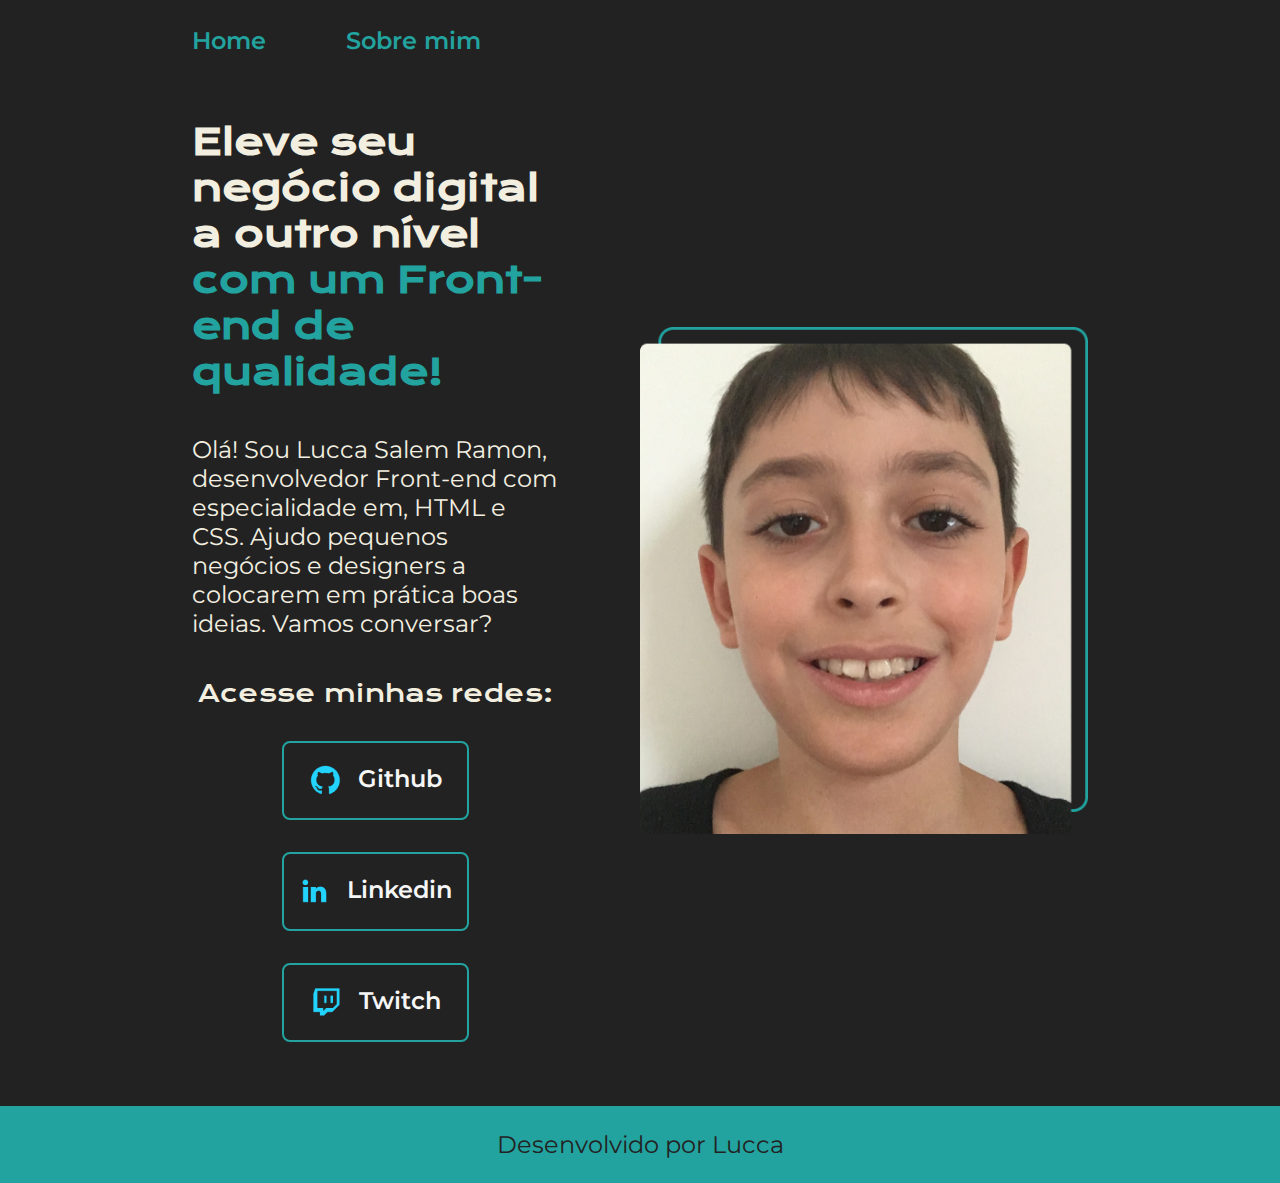
<file: index.html>
<!DOCTYPE html>
<html lang="pt br">

<head>
    <meta charset="UTF-8">
    <meta http-equiv="X-UA-Compatible" content="IE=edge">
    <meta name="viewport" content="width=device-width, initial-scale=1.0">
    <title>Aprendendo programação</title>
    <link rel="stylesheet" href="./styles/style.css"> 
</head>
<body>
    <header class="cabecalho">
        <nav class="cabecalho__menu">
            <a class="cabecalho__menu__link" href="index.html">Home</a>
            <a class="cabecalho__menu__link" href="about.html">Sobre mim</a>
        </nav>
    </header>
    <main class="apresentacao">
        <section class="apresentacao__conteudo">
            <h1 class="apresentacao__conteudo__titulo">Eleve seu negócio digital a outro nível <strong class="titulo-destaque">com um Front-end de
                    qualidade!</strong></h1>
            <p class="apresentacao__conteudo__texto">Olá! Sou Lucca Salem Ramon, desenvolvedor Front-end com especialidade em, HTML e CSS. Ajudo pequenos
                negócios e designers a colocarem em prática boas ideias. Vamos conversar?</p>
            <div class="apresentacao__links">
                    <h2 class="apresentacao__links__subtitulo">Acesse minhas redes:</h2>
            <a class="apresentacao__links__navegacao"href="https://github.com/">
                <img src="./assets/github.png" alt="Github">
                Github  
            </a>
            <a class="apresentacao__links__navegacao"href="https://Linkedin.com/">
                <img src="./assets/linkedin.png" alt="Linkedin">
                Linkedin 
            </a>
            <a class="apresentacao__links__navegacao"href="https://Twitch.com/">
                <img src="./assets/twitch.png" alt="Twitch">
                Twitch  
            </a>
        </div>
        </section>
        <img class= "apresentacao__imagem"src="./assets/lucca.png" alt="Lucca parado" />
    </main>
    <footer class="rodape">
        <p>Desenvolvido por Lucca</p>
    </footer>
</body>

</html>
</file>
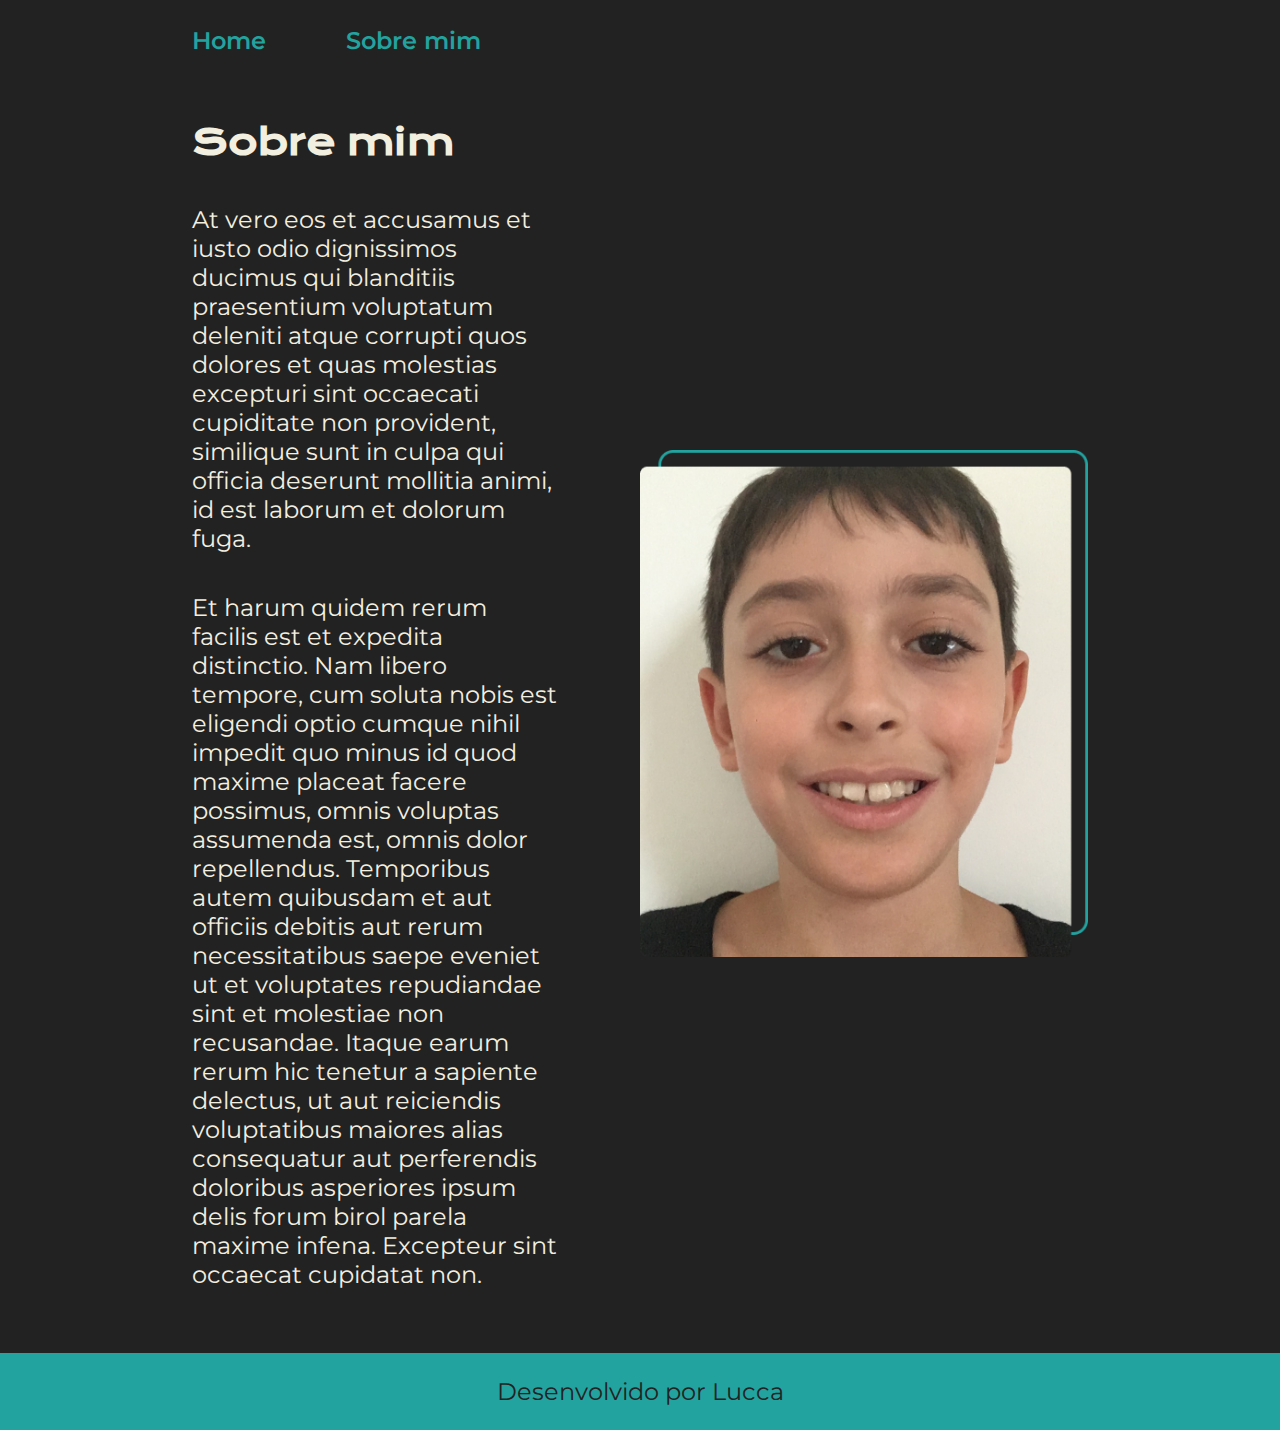
<file: about.html>
<!DOCTYPE html>
<html lang="pt-br">
<head>
    <meta charset="UTF-8">
    <meta http-equiv="X-UA-Compatible" content="IE=edge">
    <meta name="viewport" content="width=device-width, initial-scale=1.0">
    <title>Sobre mim</title>
    <link rel="stylesheet" href="./styles/style.css">
</head>
<body>
    <header class="cabecalho">
        <nav class="cabecalho__menu">
            <a class="cabecalho__menu__link" href="index.html">Home</a>
            <a class="cabecalho__menu__link" href="about.html">Sobre mim</a>
        </nav>
    </header>

    <main class="apresentacao">
        <section class="apresentacao__conteudo">
            <h1 class="apresentacao__conteudo__titulo">Sobre mim</h1>
            <p class="apresentacao__conteudo__texto">At vero eos et accusamus et iusto odio dignissimos ducimus qui blanditiis praesentium voluptatum deleniti atque corrupti quos dolores et quas molestias excepturi sint occaecati cupiditate non provident, similique sunt in culpa qui officia deserunt mollitia animi, id est laborum et dolorum fuga.</p>
            <p class="apresentacao__conteudo__texto">Et harum quidem rerum facilis est et expedita distinctio. Nam libero tempore, cum soluta nobis est eligendi optio cumque nihil impedit quo minus id quod maxime placeat facere possimus, omnis voluptas assumenda est, omnis dolor repellendus. Temporibus autem quibusdam et aut officiis debitis aut rerum necessitatibus saepe eveniet ut et voluptates repudiandae sint et molestiae non recusandae. Itaque earum rerum hic tenetur a sapiente delectus, ut aut reiciendis voluptatibus maiores alias consequatur aut perferendis doloribus asperiores ipsum delis forum birol parela maxime infena. Excepteur sint occaecat cupidatat non.</p>
        </section>
        <img class= "apresentacao__imagem"src="./assets/lucca.png" alt="Lucca parado" />
    </main>

    <footer class="rodape">
        <p>Desenvolvido por Lucca</p>
    </footer>
</body>
</html>
</file>
<file: styles/style.css>
@import url('https://fonts.googleapis.com/css2?family=Krona+One&family=Montserrat:wght@600&display=swap');

:root {
    --cor-primaria: #222222;
    --cor-secundaria: #F3EFE0;
    --cor-terciaria: #22A39F;
    --cor-hover: #434242;

    --fonte-primaria: 'Krona One', sans-serif;
    --fonte-secundaria: 'Montserrat', sans-serif;
}

* {
    margin: 0;
    padding: 0; 
    -webkit-font-smoothing: antialiased;
    -moz-osx-font-smoothing: grayscale;
}

body {
    box-sizing: border-box;
    background-color: var(--cor-primaria);
    color: var(--cor-secundaria);
}

.destaque {
    color: #56d01e;
}

.titulo-destaque {
    color: var(--cor-terciaria);
}

.cabecalho {
    padding: 2% 0% 0% 15%;
}

.cabecalho__menu {
    display: flex;
    gap: 80px;
}

.cabecalho__menu__link {
    font-family: var(--fonte-secundaria);
    font-size: 1.5rem;
    font-weight: 600;
    color: var(--cor-terciaria);
    text-decoration: none;
}

.apresentacao {
    padding: 5% 15%;
    display: flex;
    align-items:center ;
    justify-content: space-between ;
    gap: 82px;
}

.apresentacao__conteudo {
    width: 50%;
    display: flex; 
    flex-direction: column;
    gap: 40px;
}

.apresentacao__conteudo__titulo {
    font-size: 2.25rem;
    font-family: var(--fonte-primaria);
}

.apresentacao__links__subtitulo{
    font-family: var(--fonte-primaria);
    font-weight: 400;
    font-size: 1.5rem;
}

.apresentacao__conteudo__texto {
    font-size: 1.5rem;
    font-family: var(--fonte-secundaria); 
}

.apresentacao__links {
    display: flex;
    flex-direction: column;
    justify-content: space-between;
    align-items: center;
    gap: 32px
}

.apresentacao__links__navegacao {
    display: flex;
    justify-content: center;
    gap:16px;
    border: 2px solid var(--cor-terciaria);
    width: 50%;
    text-align: center;
    border-radius: 8px;
    font-size: 1.5rem;
    font-weight: 600;
    padding: 21.5px 0;
    text-decoration: none;
    color: #f6f6f6;
    font-family: var(--fonte-secundaria);
}

.apresentacao__links__link:hover {
    background-color: var(--cor-hover);
}

.apresentacao__imagem {
    width: 50%;
}

.rodape {
    padding: 24px;
    color: var(--cor-primaria);
    background-color: var(--cor-terciaria);
    text-align: center;
    font-family: var(--fonte-secundaria);
    font-size: 1.5rem;
    font-weight: 400;
}

@media (max-width: 1200px) {
    .cabecalho {
        padding: 10%;
    }

    .cabecalho__menu {
        justify-content: center;
    }

    .apresentacao {
        flex-direction: column-reverse;
        padding: 5%;
    }

    .apresentacao__conteudo {
        width: auto;
    }
}
</file>
